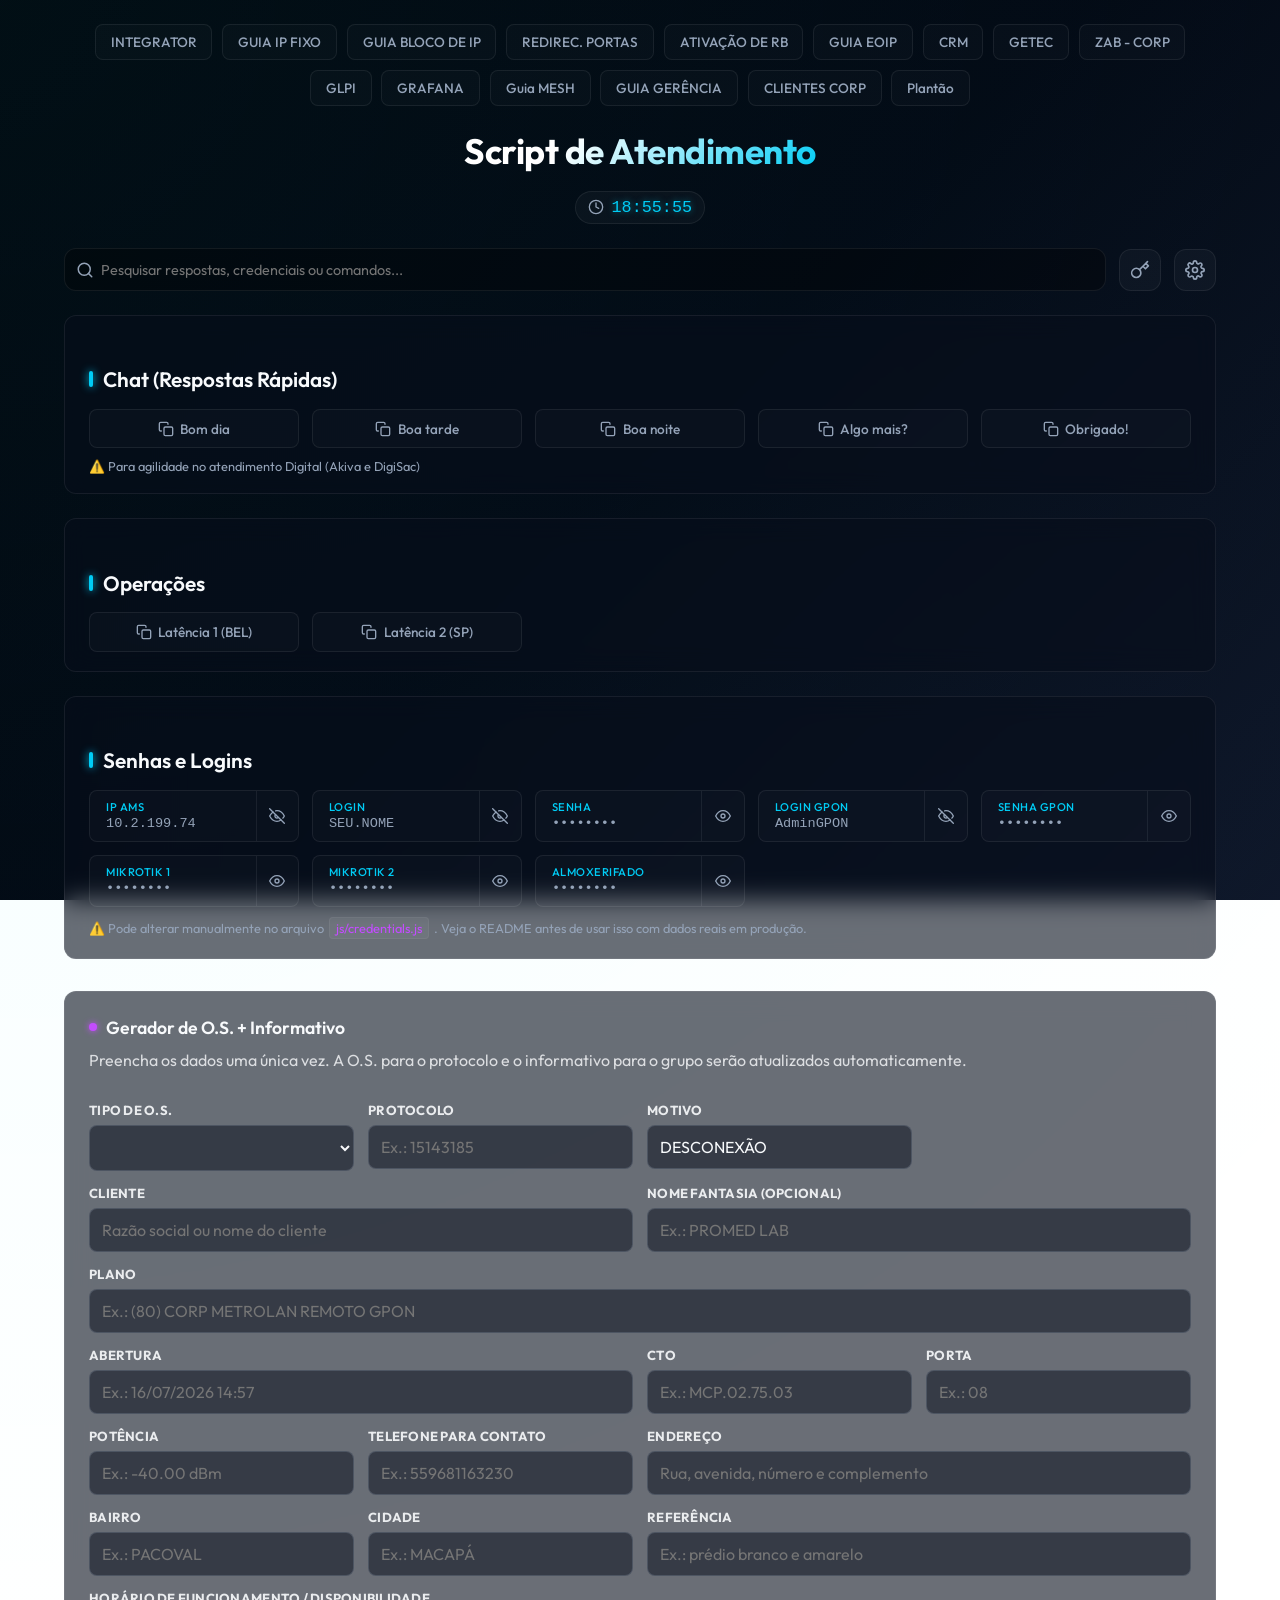
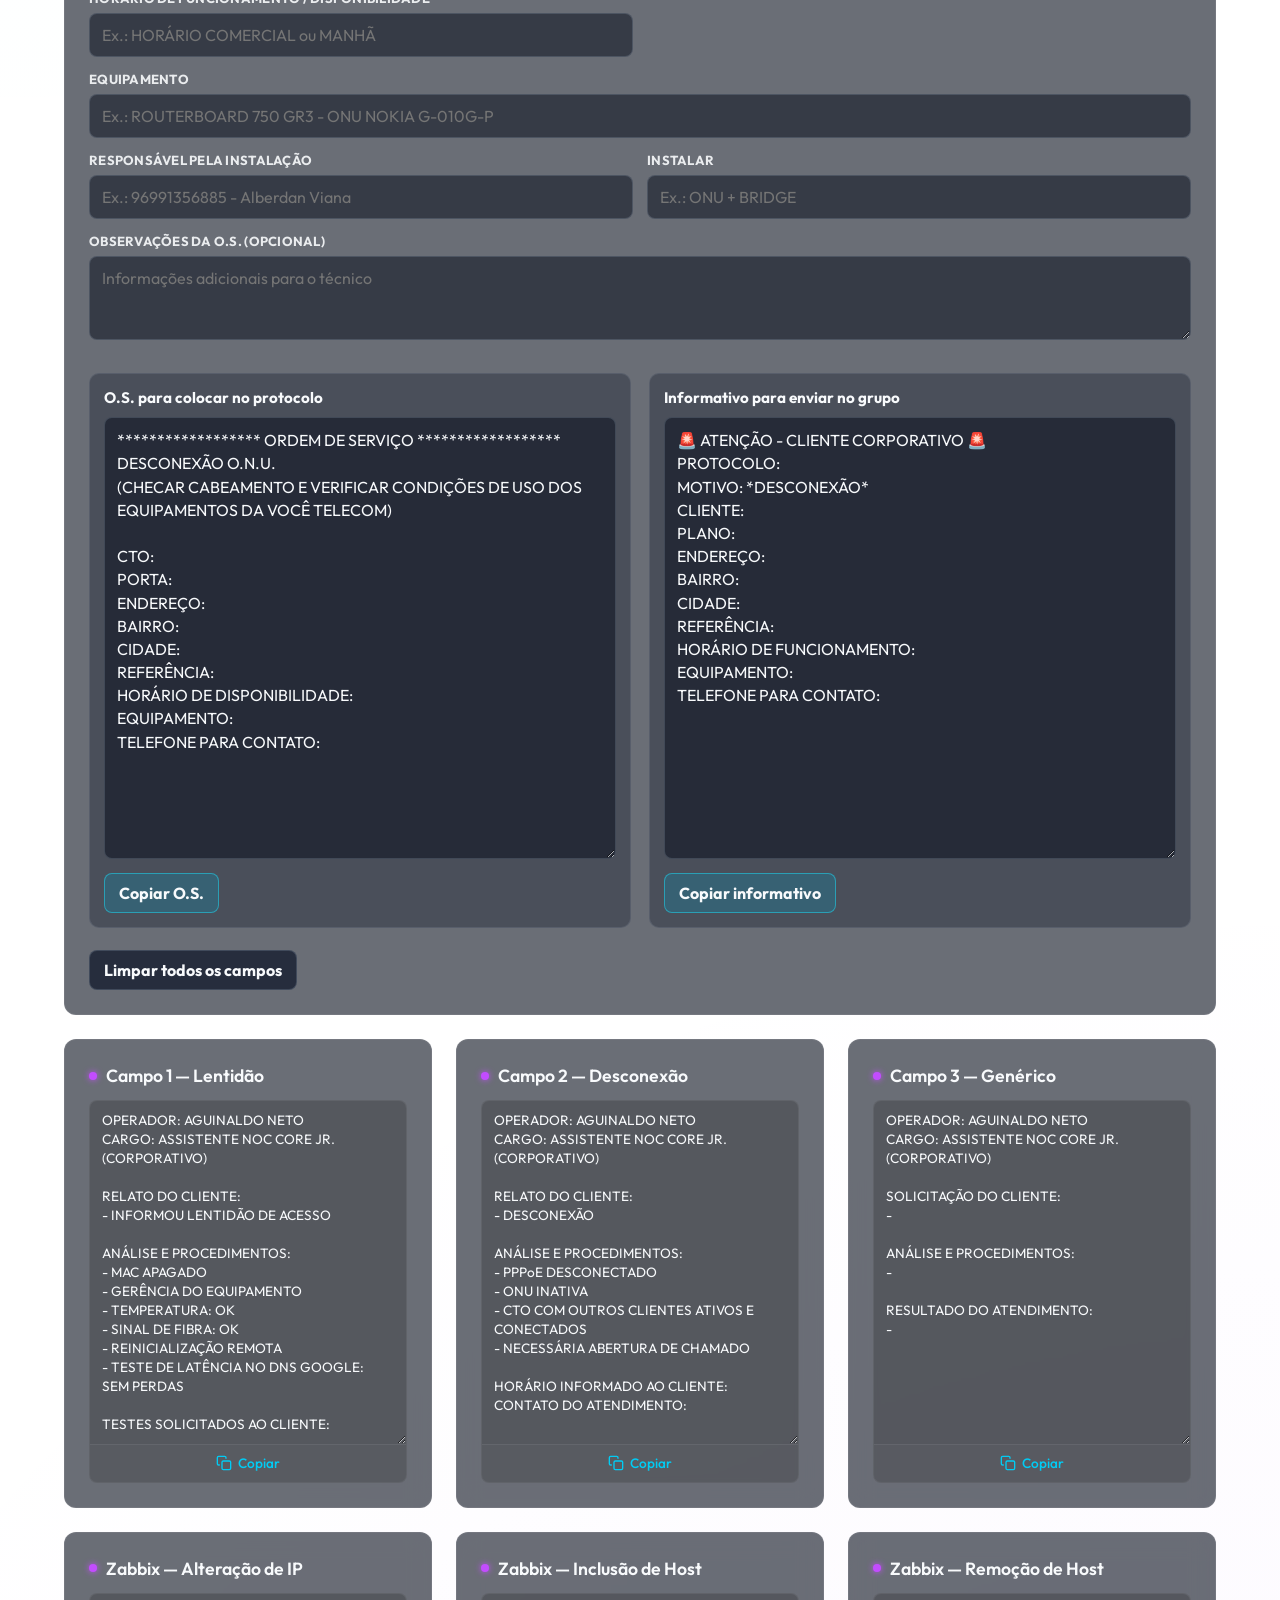
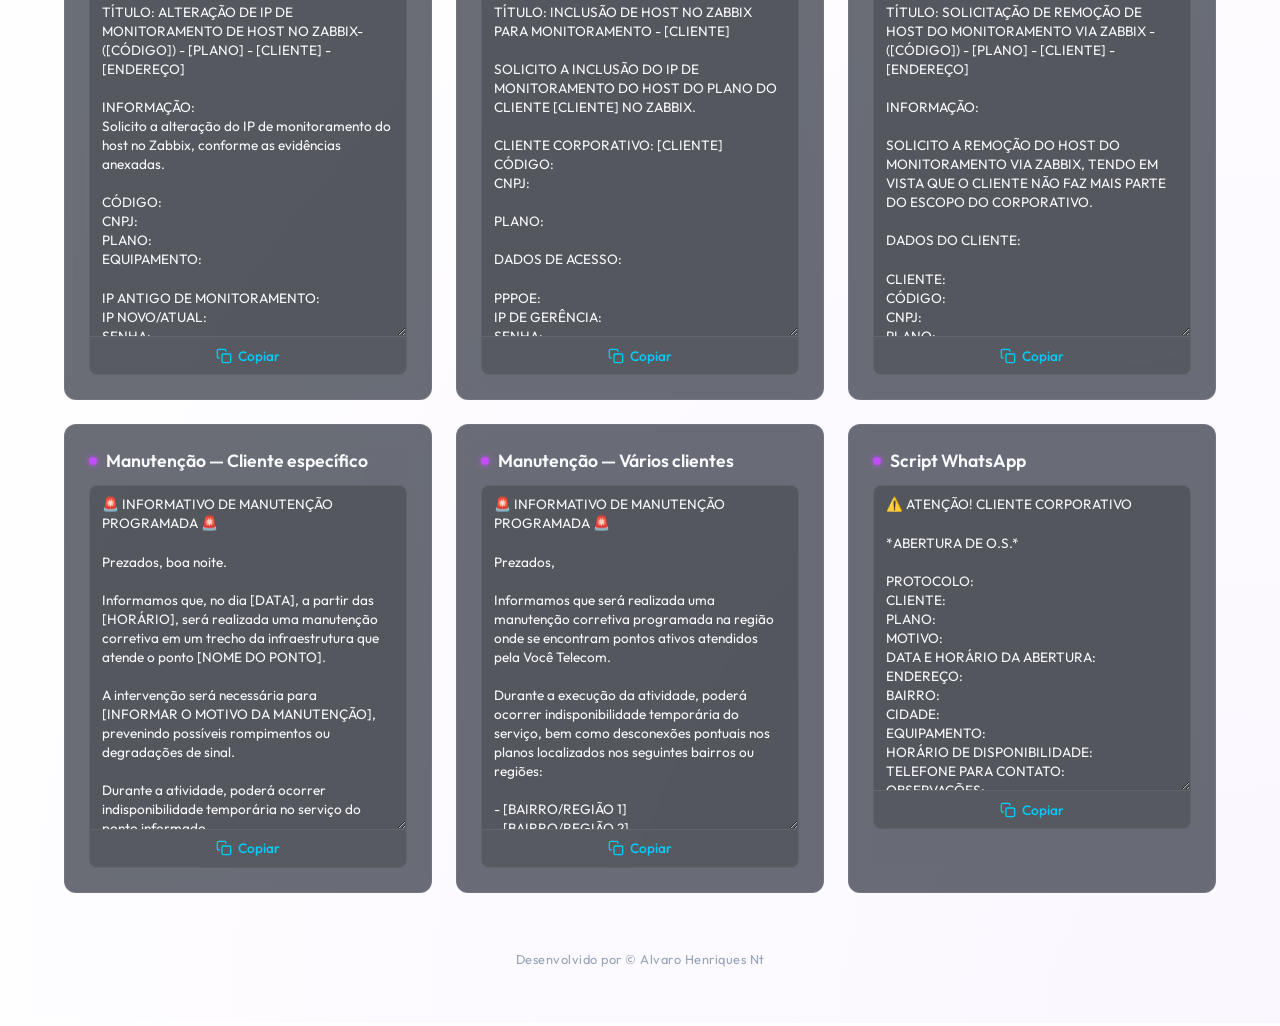
<file: index.html>
<!DOCTYPE html>
<html lang="pt-br">
<head>
  <meta charset="UTF-8">
  <meta name="viewport" content="width=device-width, initial-scale=1.0">
  <title>Script de Atendimento</title>
  <link rel="stylesheet" href="css/style.css">
</head>
<body>

  <div class="app">
    <header class="app__header">
      <!-- Preenchido por js/render.js a partir de js/config.js -->
      <nav class="nav-links" id="navLinks" aria-label="Sistemas externos"></nav>

      <div class="header-main">
        <h1>Script de Atendimento</h1>
        
        <div class="clock">
          <svg class="icon icon--clock" viewBox="0 0 24 24" fill="none" stroke="currentColor" stroke-width="2" stroke-linecap="round" stroke-linejoin="round"><circle cx="12" cy="12" r="10"></circle><polyline points="12 6 12 12 16 14"></polyline></svg>
          <span id="clockValue">--:--:--</span>
        </div>
      </div>

      <div class="header-controls">
        <div class="search-box">
          <svg class="icon" viewBox="0 0 24 24" fill="none" stroke="currentColor" stroke-width="2" stroke-linecap="round" stroke-linejoin="round"><circle cx="11" cy="11" r="8"></circle><line x1="21" y1="21" x2="16.65" y2="16.65"></line></svg>
          <input type="text" id="searchInput" placeholder="Pesquisar respostas, credenciais ou comandos..." aria-label="Pesquisar">
        </div>
        
        <button type="button" class="btn-settings" id="btnPasswords" title="Configuração Inicial (Operador / Login AMS / Senha)">
          <svg class="icon" viewBox="0 0 24 24" fill="none" stroke="currentColor" stroke-width="2" stroke-linecap="round" stroke-linejoin="round"><path d="M21 2l-2 2m-7.61 7.61a5.5 5.5 0 1 1-7.778 7.778 5.5 5.5 0 0 1 7.777-7.777zm0 0L15.5 7.5m0 0l3 3L22 7l-3-3m-3.5 3.5L19 4"></path></svg>
        </button>
        
        <button type="button" class="btn-settings" id="btnSettings" title="Configurações do Operador">
          <svg class="icon" viewBox="0 0 24 24" fill="none" stroke="currentColor" stroke-width="2" stroke-linecap="round" stroke-linejoin="round"><circle cx="12" cy="12" r="3"></circle><path d="M19.4 15a1.65 1.65 0 0 0 .33 1.82l.06.06a2 2 0 1 1-2.83 2.83l-.06-.06a1.65 1.65 0 0 0-1.82-.33 1.65 1.65 0 0 0-1 1.51V21a2 2 0 0 1-4 0v-.09A1.65 1.65 0 0 0 9 19.4a1.65 1.65 0 0 0-1.82.33l-.06.06a2 2 0 1 1-2.83-2.83l.06-.06a1.65 1.65 0 0 0 .33-1.82 1.65 1.65 0 0 0-1.51-1H3a2 2 0 0 1 0-4h.09A1.65 1.65 0 0 0 4.6 9a1.65 1.65 0 0 0-.33-1.82l-.06-.06a2 2 0 1 1 2.83-2.83l.06.06a1.65 1.65 0 0 0 1.82.33H9a1.65 1.65 0 0 0 1-1.51V3a2 2 0 0 1 4 0v.09a1.65 1.65 0 0 0 1 1.51 1.65 1.65 0 0 0 1.82-.33l.06-.06a2 2 0 1 1 2.83 2.83l-.06.06a1.65 1.65 0 0 0-.33 1.82V9a1.65 1.65 0 0 0 1.51 1H21a2 2 0 0 1 0 4h-.09a1.65 1.65 0 0 0-1.51 1z"></path></svg>
        </button>
      </div>

      <!-- Painel de Configurações (oculto por padrão) -->
      <div class="settings-panel hidden" id="settingsPanel">
        <div class="settings-panel__header">
          <h3>Configurações do Operador</h3>
          <p class="settings-panel__subtitle">Altere suas informações para os relatórios</p>
        </div>
        <div class="settings-grid">
          <div class="settings-field">
            <label for="opName">Nome do Operador:</label>
            <input type="text" id="opName" placeholder="Ex: Seu Nome">
          </div>
          <div class="settings-field">
            <label for="opRole">Cargo/Setor:</label>
            <input type="text" id="opRole" placeholder="Ex: Assistente NOC">
          </div>
        </div>
        <div class="settings-actions">
          <button type="button" id="btnSaveSettings" class="btn-primary">Salvar</button>
          <button type="button" id="btnCancelSettings" class="btn-secondary">Cancelar</button>
        </div>
      </div>

      <section class="section" id="secQuickReplies">
        <h2>Chat (Respostas Rápidas)</h2>
        <div class="field-grid" id="quickReplies"></div>
        <p class="section__note">
          ⚠️ Para agilidade no atendimento Digital (Akiva e DigiSac)
        </p>
      </section>

      <section class="section" id="secOperations">
        <h2>Operações</h2>
        <div class="field-grid" id="operations"></div>
      </section>

      <section class="section" id="secCredentials">
        <h2>Senhas e Logins</h2>
        <div class="field-grid" id="credentials"></div>
        <p class="section__note">
          ⚠️ Pode alterar manualmente no arquivo <code>js/credentials.js</code>. Veja o README
          antes de usar isso com dados reais em produção.
        </p>
      </section>
    </header>

    <main class="attendance-grid" id="attendanceTemplates"></main>

    <footer class="app__footer">
      <p>Desenvolvido por &copy; Alvaro Henriques Nt</p>
    </footer>
  </div>

  <!-- Modal de Configuração Inicial (inicializado oculto) -->
  <div class="modal-overlay hidden" id="passwordsModal">
    <div class="modal-card">
      <div class="modal-card__header">
        <h3>Configuração Inicial</h3>
        <p class="modal-card__subtitle">Confirme seus dados para a sessão atual</p>
      </div>
      <div class="modal-grid">
        <div class="modal-field">
          <label for="pwdOperador">Operador:</label>
          <input type="text" id="pwdOperador" placeholder="Ex: Seu Nome">
        </div>
        <div class="modal-field">
          <label for="pwdAmsLogin">Login (AMS):</label>
          <input type="text" id="pwdAmsLogin" placeholder="Digite o login AMS">
        </div>
        <div class="modal-field">
          <label for="pwdAms">Senha (AMS):</label>
          <input type="password" id="pwdAms" placeholder="Digite a senha AMS">
        </div>
      </div>
      <div class="modal-actions">
        <button type="button" id="btnSavePasswords" class="btn-primary">Atualizar</button>
        <button type="button" id="btnCancelPasswords" class="btn-secondary">Pular / Usar Salvas</button>
      </div>
    </div>
  </div>

  <div id="toastContainer" class="toast-container" aria-live="polite"></div>

  <script src="js/config.js"></script>
  <script src="js/credentials.js"></script>
  <script src="js/clipboard.js"></script>
  <script src="js/clock.js"></script>
  <script src="js/render.js"></script>
</body>
</html>
</file>
<file: css/style.css>
@import url("https://fonts.googleapis.com/css2?family=Outfit:wght@300;400;500;600;700&display=swap");

:root {
  --bg-1: hsl(222, 47%, 11%);
  --bg-2: hsl(224, 71%, 4%);
  --bg-3: hsl(224, 71%, 2%);
  --accent: hsl(190, 100%, 48%);
  --accent-rgb: 0, 229, 255;
  --accent-purple: hsl(280, 100%, 65%);
  --text: hsl(210, 40%, 98%);
  --text-muted: hsl(215, 20%, 65%);
  --danger: hsl(354, 70%, 54%);
  --danger-bg: rgba(239, 68, 68, 0.15);
  --success: hsl(142, 70%, 45%);
  --glass-bg: rgba(8, 14, 28, 0.6);
  --glass-border: rgba(255, 255, 255, 0.07);
  --radius: 12px;
  --radius-sm: 8px;
  --transition: all 0.25s cubic-bezier(0.4, 0, 0.2, 1);
}

* {
  box-sizing: border-box;
  margin: 0;
  padding: 0;
  font-family: "Outfit", Geneva, Tahoma, sans-serif;
  scrollbar-width: thin;
  scrollbar-color: rgba(255, 255, 255, 0.1) transparent;
}

/* Custom Scrollbar */
::-webkit-scrollbar {
  width: 6px;
  height: 6px;
}
::-webkit-scrollbar-track {
  background: transparent;
}
::-webkit-scrollbar-thumb {
  background: rgba(255, 255, 255, 0.1);
  border-radius: 4px;
}
::-webkit-scrollbar-thumb:hover {
  background: var(--accent);
}

body {
  min-height: 100vh;
  color: var(--text);
  background: radial-gradient(circle at 0% 0%, rgba(0, 229, 255, 0.05) 0%, transparent 40%),
              radial-gradient(circle at 100% 100%, rgba(168, 85, 247, 0.05) 0%, transparent 40%),
              linear-gradient(135deg, var(--bg-3), var(--bg-2), var(--bg-1)) fixed;
  overflow-x: hidden;
  padding-bottom: 2em;
}

h1 {
  font-size: 2.2rem;
  font-weight: 700;
  text-align: center;
  background: linear-gradient(135deg, #fff 30%, var(--accent) 100%);
  -webkit-background-clip: text;
  -webkit-text-fill-color: transparent;
  margin: 0.2em 0 0.5em;
  letter-spacing: -0.5px;
}

h2 {
  font-size: 1.3rem;
  font-weight: 600;
  margin: 1.5em 0 0.8em;
  color: var(--text);
  display: flex;
  align-items: center;
  gap: 0.5em;
}

h2::before {
  content: "";
  display: inline-block;
  width: 4px;
  height: 16px;
  background: var(--accent);
  border-radius: 2px;
  box-shadow: 0 0 8px var(--accent);
}

h3 {
  font-size: 1.05rem;
  font-weight: 600;
  color: var(--text);
}

.app {
  max-width: 1200px;
  margin: 0 auto;
  padding: 1.5em;
}

/* Nav links */
.nav-links {
  display: flex;
  flex-wrap: wrap;
  gap: 0.6em;
  justify-content: center;
  margin-bottom: 1rem;
}

.nav-links__item {
  display: inline-flex;
  align-items: center;
  padding: 0.6em 1.1em;
  background: rgba(255, 255, 255, 0.02);
  border: 1px solid var(--glass-border);
  border-radius: var(--radius-sm);
  color: var(--text-muted);
  text-decoration: none;
  font-size: 0.85em;
  font-weight: 500;
  transition: var(--transition);
}

.nav-links__item:hover {
  color: #fff;
  border-color: var(--accent);
  background: rgba(var(--accent-rgb), 0.08);
  box-shadow: 0 0 15px rgba(var(--accent-rgb), 0.2);
  transform: translateY(-1px);
}

/* Header layout & Controls */
.header-main {
  display: flex;
  flex-direction: column;
  align-items: center;
  margin-bottom: 1.5rem;
}

.clock {
  display: inline-flex;
  align-items: center;
  gap: 0.5em;
  background: rgba(255, 255, 255, 0.03);
  border: 1px solid var(--glass-border);
  padding: 0.4em 0.8em;
  border-radius: 30px;
  font-size: 0.95rem;
  font-weight: 500;
  color: var(--text-muted);
}

.clock span {
  font-family: monospace;
  font-size: 1.05rem;
  color: var(--accent);
  text-shadow: 0 0 6px rgba(var(--accent-rgb), 0.5);
}

.header-controls {
  display: flex;
  align-items: center;
  gap: 0.8em;
  margin-bottom: 1.5rem;
  width: 100%;
}

.search-box {
  position: relative;
  flex-grow: 1;
  display: flex;
  align-items: center;
}

.search-box .icon {
  position: absolute;
  left: 12px;
  width: 18px;
  height: 18px;
  color: var(--text-muted);
  pointer-events: none;
  transition: var(--transition);
}

.search-box input {
  width: 100%;
  padding: 0.8em 1em 0.8em 2.5em;
  background: rgba(0, 0, 0, 0.3);
  border: 1px solid var(--glass-border);
  border-radius: var(--radius);
  color: var(--text);
  font-size: 0.9em;
  outline: none;
  transition: var(--transition);
}

.search-box input:focus {
  border-color: var(--accent);
  background: rgba(0, 0, 0, 0.5);
  box-shadow: 0 0 15px rgba(var(--accent-rgb), 0.15);
}

.search-box input:focus + .icon {
  color: var(--accent);
}

.btn-settings {
  display: flex;
  align-items: center;
  justify-content: center;
  width: 42px;
  height: 42px;
  background: rgba(255, 255, 255, 0.03);
  border: 1px solid var(--glass-border);
  border-radius: var(--radius);
  color: var(--text-muted);
  cursor: pointer;
  transition: var(--transition);
}

.btn-settings:hover {
  color: #fff;
  border-color: var(--accent);
  background: rgba(var(--accent-rgb), 0.08);
  transform: rotate(45deg);
}

.btn-settings .icon {
  width: 20px;
  height: 20px;
}

/* Settings Panel */
.settings-panel {
  background: var(--glass-bg);
  backdrop-filter: blur(16px);
  border: 1px solid var(--glass-border);
  border-radius: var(--radius);
  padding: 1.5em;
  margin-bottom: 2em;
  box-shadow: 0 12px 40px rgba(0, 0, 0, 0.4);
  animation: slideDown 0.3s ease-out;
}

.settings-panel.hidden {
  display: none !important;
}

.settings-panel__header {
  margin-bottom: 1.2rem;
}

.settings-panel__subtitle {
  font-size: 0.8em;
  color: var(--text-muted);
  margin-top: 0.2rem;
}

.settings-grid {
  display: grid;
  grid-template-columns: repeat(auto-fit, minmax(200px, 1fr));
  gap: 1em;
  margin-bottom: 1.2rem;
}

.settings-field {
  display: flex;
  flex-direction: column;
  gap: 0.4em;
}

.settings-field label {
  font-size: 0.85em;
  font-weight: 500;
  color: var(--text-muted);
}

.settings-field input {
  padding: 0.7em 0.9em;
  background: rgba(0, 0, 0, 0.3);
  border: 1px solid var(--glass-border);
  border-radius: var(--radius-sm);
  color: var(--text);
  outline: none;
  font-size: 0.9em;
  transition: var(--transition);
}

.settings-field input:focus {
  border-color: var(--accent);
  box-shadow: 0 0 10px rgba(var(--accent-rgb), 0.15);
}

.settings-actions {
  display: flex;
  gap: 0.6em;
  justify-content: flex-end;
}

.btn-primary, .btn-secondary {
  padding: 0.6em 1.2em;
  border-radius: var(--radius-sm);
  font-size: 0.9em;
  font-weight: 500;
  cursor: pointer;
  transition: var(--transition);
}

.btn-primary {
  background: var(--accent);
  border: 1px solid var(--accent);
  color: var(--bg-3);
}

.btn-primary:hover {
  background: #fff;
  border-color: #fff;
  box-shadow: 0 0 15px rgba(255, 255, 255, 0.4);
}

.btn-secondary {
  background: transparent;
  border: 1px solid var(--glass-border);
  color: var(--text-muted);
}

.btn-secondary:hover {
  background: rgba(255, 255, 255, 0.05);
  color: #fff;
}

/* Sections */
.section {
  background: var(--glass-bg);
  backdrop-filter: blur(12px);
  border: 1px solid var(--glass-border);
  border-radius: var(--radius);
  padding: 1.2em 1.5em;
  margin: 1.5em 0;
  box-shadow: 0 8px 32px var(--glass-shadow);
  transition: var(--transition);
}

.section.hidden {
  display: none !important;
}

.section__note {
  font-size: 0.8rem;
  color: var(--text-muted);
  margin-top: 0.8em;
  display: flex;
  align-items: center;
  gap: 0.4em;
}

.section__note code {
  background: rgba(255, 255, 255, 0.05);
  color: var(--accent-purple);
  padding: 0.15em 0.45em;
  border-radius: 4px;
  border: 1px solid rgba(255, 255, 255, 0.05);
}

.field-grid {
  display: grid;
  grid-template-columns: repeat(auto-fill, minmax(180px, 1fr));
  gap: 0.8em;
  margin-top: 0.5rem;
}

/* Copy Field component */
.copy-field {
  display: flex;
  position: relative;
  border-radius: var(--radius-sm);
  background: rgba(255, 255, 255, 0.02);
  border: 1px solid var(--glass-border);
  overflow: hidden;
  transition: var(--transition);
}

.copy-field:hover {
  border-color: rgba(255, 255, 255, 0.15);
  background: rgba(255, 255, 255, 0.04);
}

.copy-field__input {
  flex-grow: 1;
  width: 100%;
  background: transparent;
  color: var(--text);
  border: none;
  padding: 0.7em 0.9em;
  font-size: 0.85em;
  line-height: 1.4;
  outline: none;
  resize: vertical;
}

.copy-field__input--hidden {
  display: none;
}

.copy-field button {
  display: flex;
  align-items: center;
  justify-content: center;
  gap: 0.5em;
  border: none;
  background: transparent;
  color: var(--text-muted);
  cursor: pointer;
  padding: 0.7em 1.2em;
  font-size: 0.85em;
  font-weight: 500;
  transition: var(--transition);
  width: 100%;
  text-align: center;
}

/* If the input is shown (editable cards), layout changes */
.copy-field:has(.copy-field__input:not(.copy-field__input--hidden)) {
  flex-direction: column;
  background: rgba(0, 0, 0, 0.2);
}

.copy-field:has(.copy-field__input:not(.copy-field__input--hidden)) button {
  border-top: 1px solid var(--glass-border);
  background: rgba(255, 255, 255, 0.02);
  color: var(--accent);
}

.copy-field:has(.copy-field__input:not(.copy-field__input--hidden)) button:hover {
  background: rgba(var(--accent-rgb), 0.1);
  color: #fff;
}

.copy-field button:hover {
  color: #fff;
  background: rgba(255, 255, 255, 0.05);
}

/* Danger / Destructive command buttons */
.copy-field--danger {
  border-color: rgba(239, 68, 68, 0.25);
  background: rgba(239, 68, 68, 0.03);
}

.copy-field--danger button {
  color: var(--danger);
}

.copy-field--danger button:hover {
  background: var(--danger-bg);
  color: #fff;
}

.copy-field--danger:hover {
  border-color: var(--danger);
}

/* Credential with Reveal toggle */
.credential-wrapper {
  position: relative;
  display: flex;
  align-items: stretch;
  border-radius: var(--radius-sm);
  border: 1px solid var(--glass-border);
  background: rgba(255, 255, 255, 0.02);
  transition: var(--transition);
  overflow: hidden;
}

.credential-wrapper:hover {
  border-color: rgba(255, 255, 255, 0.15);
  background: rgba(255, 255, 255, 0.04);
}

.credential-wrapper .btn-copy {
  flex-grow: 1;
  background: transparent;
  border: none;
  color: var(--text-muted);
  cursor: pointer;
  padding: 0.7em 1rem;
  font-size: 0.85em;
  font-weight: 500;
  text-align: left;
  transition: var(--transition);
  display: flex;
  flex-direction: column;
  gap: 2px;
}

.credential-wrapper .btn-copy:hover {
  color: #fff;
}

.credential-label {
  font-size: 0.7rem;
  color: var(--accent);
  text-transform: uppercase;
  letter-spacing: 0.5px;
}

.credential-value {
  font-family: monospace;
  font-size: 0.85rem;
}

.btn-reveal {
  background: transparent;
  border: none;
  border-left: 1px solid var(--glass-border);
  color: var(--text-muted);
  cursor: pointer;
  padding: 0 0.8rem;
  display: flex;
  align-items: center;
  justify-content: center;
  transition: var(--transition);
}

.btn-reveal:hover {
  color: var(--accent);
  background: rgba(255, 255, 255, 0.03);
}

.btn-reveal .icon {
  width: 16px;
  height: 16px;
}

/* Attendance Cards layout */
.attendance-grid {
  display: grid;
  grid-template-columns: repeat(auto-fit, minmax(320px, 1fr));
  gap: 1.5em;
  margin-top: 2em;
}

.attendance-card {
  background: var(--glass-bg);
  backdrop-filter: blur(12px);
  border: 1px solid var(--glass-border);
  border-radius: var(--radius);
  padding: 1.5em;
  box-shadow: 0 10px 30px var(--glass-shadow);
  display: flex;
  flex-direction: column;
  gap: 0.8em;
  transition: var(--transition);
}

.attendance-card.hidden {
  display: none !important;
}

.attendance-card:hover {
  border-color: rgba(var(--accent-rgb), 0.25);
  box-shadow: 0 15px 35px rgba(0, 0, 0, 0.5);
  transform: translateY(-2px);
}

.attendance-card h3 {
  display: flex;
  align-items: center;
  gap: 0.5em;
  font-size: 1.1rem;
}

.attendance-card h3::before {
  content: "";
  display: inline-block;
  width: 8px;
  height: 8px;
  border-radius: 50%;
  background: var(--accent-purple);
  box-shadow: 0 0 6px var(--accent-purple);
}

/* Toast Notification Container */
.toast-container {
  position: fixed;
  top: 20px;
  right: 20px;
  z-index: 9999;
  display: flex;
  flex-direction: column;
  gap: 10px;
  pointer-events: none;
  max-width: 320px;
  width: calc(100% - 40px);
}

.toast {
  pointer-events: auto;
  background: rgba(8, 14, 28, 0.9);
  backdrop-filter: blur(10px);
  border: 1px solid var(--glass-border);
  border-left: 4px solid var(--accent);
  padding: 0.9em 1.2em;
  border-radius: var(--radius-sm);
  color: var(--text);
  box-shadow: 0 8px 24px rgba(0, 0, 0, 0.6);
  font-size: 0.85em;
  display: flex;
  align-items: center;
  gap: 0.7em;
  animation: toastIn 0.3s cubic-bezier(0.16, 1, 0.3, 1), toastOut 0.3s cubic-bezier(0.16, 1, 0.3, 1) 2.7s forwards;
  overflow: hidden;
  position: relative;
}

.toast--success {
  border-left-color: var(--success);
}

.toast--info {
  border-left-color: var(--accent);
}

.toast__content {
  flex-grow: 1;
}

.toast__title {
  font-weight: 600;
  margin-bottom: 2px;
}

.toast__message {
  color: var(--text-muted);
  font-size: 0.95em;
}

.toast__icon {
  width: 18px;
  height: 18px;
  flex-shrink: 0;
}

.toast__progress {
  position: absolute;
  bottom: 0;
  left: 0;
  height: 2px;
  background: var(--accent);
  width: 100%;
  animation: toastProgress 2.7s linear forwards;
}

.toast--success .toast__progress {
  background: var(--success);
}

.icon {
  width: 16px;
  height: 16px;
  stroke-width: 2px;
  vertical-align: middle;
}

/* Footer styling */
.app__footer {
  text-align: center;
  margin-top: 3em;
  padding-top: 1.5em;
  border-top: 1px solid var(--glass-border);
  color: var(--text-muted);
  font-size: 0.8em;
}

.app__footer p {
  letter-spacing: 0.5px;
}

/* Keyframes animations */
@keyframes slideDown {
  from {
    opacity: 0;
    transform: translateY(-10px);
  }
  to {
    opacity: 1;
    transform: translateY(0);
  }
}

@keyframes toastIn {
  from {
    opacity: 0;
    transform: translateX(100%) scale(0.9);
  }
  to {
    opacity: 1;
    transform: translateX(0) scale(1);
  }
}

@keyframes toastOut {
  from {
    opacity: 1;
    transform: translateX(0) scale(1);
  }
  to {
    opacity: 0;
    transform: translateX(100%) scale(0.9);
  }
}

@keyframes toastProgress {
  from {
    width: 100%;
  }
  to {
    width: 0%;
  }
}

/* Responsividade */
@media (max-width: 768px) {
  .app {
    padding: 1em;
  }
  
  h1 {
    font-size: 1.7rem;
  }

  .header-controls {
    flex-direction: row;
  }

  .field-grid {
    grid-template-columns: repeat(auto-fill, minmax(140px, 1fr));
  }
  
  .attendance-grid {
    grid-template-columns: 1fr;
  }
}

/* Modal de Senhas */
.modal-overlay {
  position: fixed;
  top: 0;
  left: 0;
  width: 100vw;
  height: 100vh;
  background: rgba(4, 8, 16, 0.7);
  backdrop-filter: blur(8px);
  z-index: 999;
  display: flex;
  align-items: center;
  justify-content: center;
  animation: fadeIn 0.25s ease-out;
}

.modal-overlay.hidden {
  display: none !important;
}

.modal-card {
  width: 90%;
  max-width: 460px;
  background: rgba(12, 20, 38, 0.85);
  backdrop-filter: blur(20px);
  border: 1px solid var(--glass-border);
  border-radius: var(--radius);
  padding: 1.8em;
  box-shadow: 0 20px 50px rgba(0, 0, 0, 0.5), 0 0 30px rgba(var(--accent-rgb), 0.05);
  animation: scaleIn 0.3s cubic-bezier(0.34, 1.56, 0.64, 1);
}

.modal-card__header {
  margin-bottom: 1.5rem;
}

.modal-card__subtitle {
  font-size: 0.82em;
  color: var(--text-muted);
  margin-top: 0.25rem;
}

.modal-grid {
  display: flex;
  flex-direction: column;
  gap: 1.1em;
  margin-bottom: 1.8rem;
}

.modal-field {
  display: flex;
  flex-direction: column;
  gap: 0.4em;
}

.modal-field label {
  font-size: 0.85em;
  font-weight: 500;
  color: var(--text-muted);
}

.modal-field input {
  padding: 0.75em 1em;
  background: rgba(0, 0, 0, 0.35);
  border: 1px solid var(--glass-border);
  border-radius: var(--radius-sm);
  color: var(--text);
  outline: none;
  font-size: 0.9em;
  transition: var(--transition);
}

.modal-field input:focus {
  border-color: var(--accent);
  box-shadow: 0 0 10px rgba(var(--accent-rgb), 0.2);
}

.modal-actions {
  display: flex;
  gap: 0.8em;
  justify-content: flex-end;
}

@keyframes fadeIn {
  from { opacity: 0; }
  to { opacity: 1; }
}

@keyframes scaleIn {
  from {
    opacity: 0;
    transform: scale(0.95) translateY(10px);
  }
  to {
    opacity: 1;
    transform: scale(1) translateY(0);
  }
}
</file>
